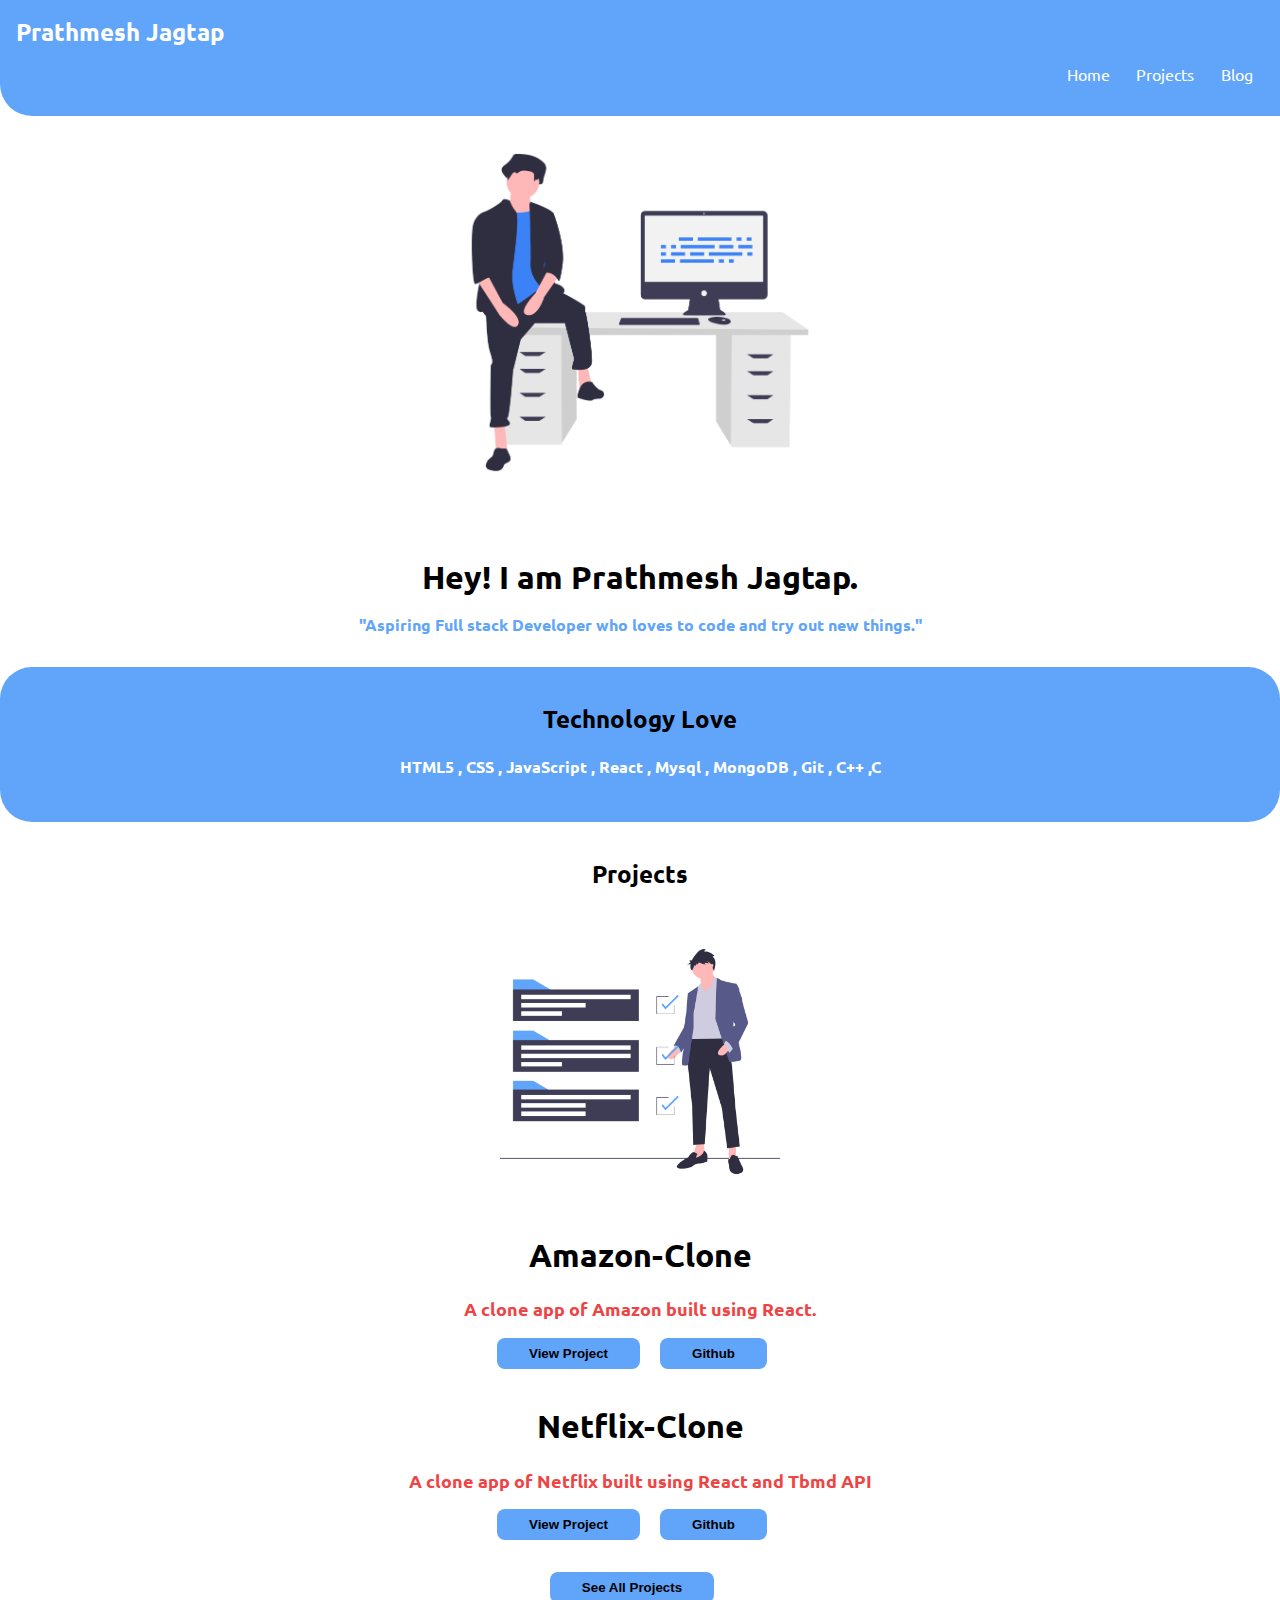
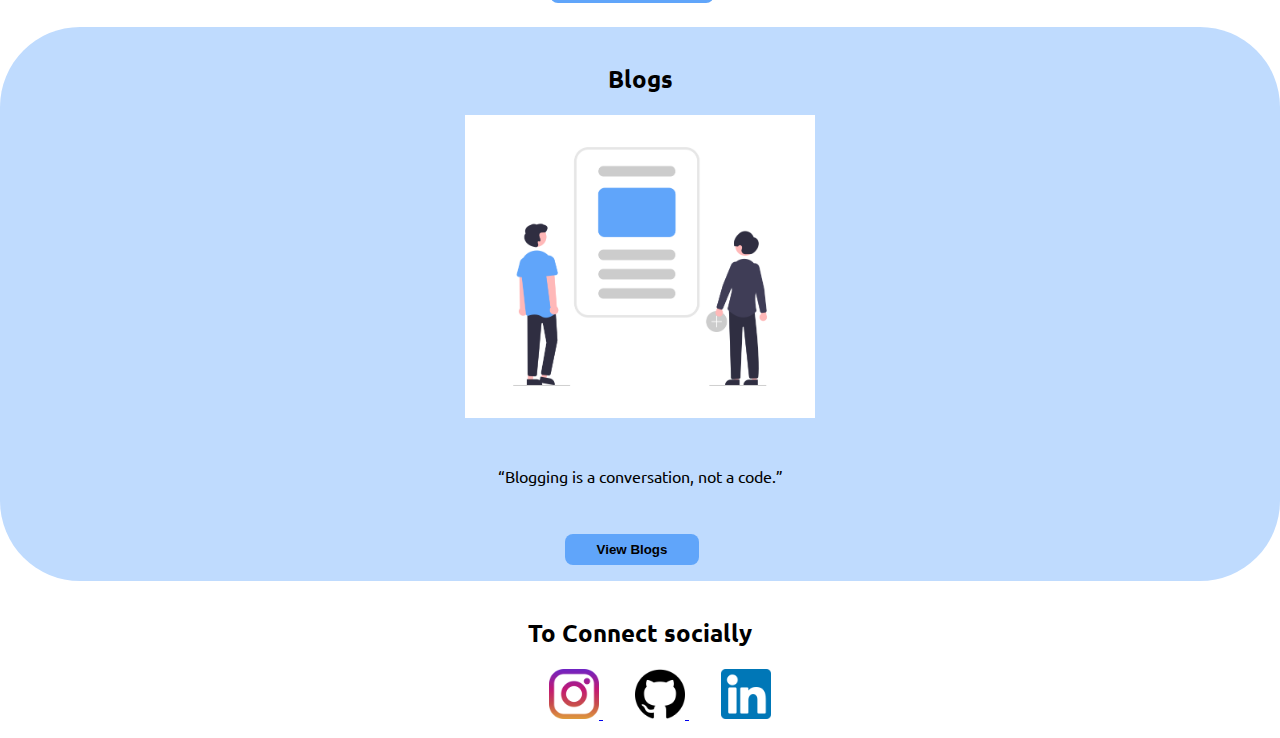
<file: index.html>
<!DOCTYPE html>
<html lang="en">
  <head>
    <meta charset="UTF-8" />
    <meta name="viewport" content="width=device-width, initial-scale=1.0" />
    <link rel="stylesheet" href="style.css" />
    <title>About | Prathmesh Jagtap</title>
  </head>
  <body>
    <nav class="navigation">
      <div class="navigation__name">Prathmesh Jagtap</div>
      <ul class="navigation__list">
        <li><a href="#">Home</a></li>
        <li><a href="/projects.html">Projects</a></li>
        <li><a href="/blogs.html">Blog</a></li>
      </ul>
    </nav>
    <section>
      <div>
        <img
          class="image"
          src="images/undraw_feeling_proud_qne1.png"
          alt="profile image"
        />
      </div>
      <h3 class="heading">
        <strong>Hey! I am Prathmesh Jagtap.</strong>
        <p>"Aspiring Full stack Developer who loves to code and try out new things."</p>
      </h3>
    </section>
    <section class="tech">
      <h2>Technology Love</h2>
      <h4>HTML5 , CSS , JavaScript , React , Mysql , MongoDB , Git , C++ ,C</h4>
    </section>

    <section class="projects">
      <h2>Projects</h2>
      <img src="images/undraw_project_completed_w0oq.png" alt="" />
      <div class="projects__container">
        <div>
          <h1>Amazon-Clone</h1>
          <p><strong>A clone app of Amazon built using React.</strong></p>
          <a href="https://clone-f8632.web.app/" target="_blank"
            ><button type="button">View Project</button></a
          >
          <a href="https://github.com/prathmeshjagtap/Amazon-Clone" target="_blank"
            ><button type="button">Github</button></a
          >
        </div>
        <div>
          <h1>Netflix-Clone</h1>
          <p>
            <strong
              >A clone app of Netflix built using React and Tbmd API</strong
            >
          </p>
          <a href="https://netflix-clone-6f177.web.app/" target="_blank"
            ><button type="button">View Project</button></a
          >
          <a href="https://github.com/prathmeshjagtap/Netflix-Clone" target="_blank"
            ><button type="button">Github</button></a
          >
        </div>
        
        <a  href="/projects.html" 
            ><button class="projects_all" type="button">See All Projects</button></a
          >
        </section>

    <section class="blogs" >
      <h2>Blogs</h2>
      <img src="images/undraw_Blog_post_re_fy5x.png" alt="" />
      <div>
        <p>“Blogging is a conversation, not a code.”</p>
        <a href="/blogs.html"><button type="button" >View Blogs</button></a>
        
      </div> 
    </section>

    <footer class="footer">
      <h2>To Connect socially</h2>
      <ul>
      <li>
        <a href="https://www.instagram.com/prathmesh_jagtap_/" target="_blank">
          <img alt="Instagram" src="images/174855.png" width="50" height="50" />
        </a>
      </li>
      <li>
        <a href="https://github.com/prathmeshjagtap" target="_blank">
          <img alt="Github" src="images/25231.png" width="50" height="50" />
        </a>
      </li>
      <li>
        <a href="https://www.linkedin.com/in/prathmeshjagtap" target="_blank">
          <img alt="Linkedin" src="images/174857.png" width="50" height="50" />
        </a>
      </li>
    </ul>
    </footer>
  </body>
</html>
</file>
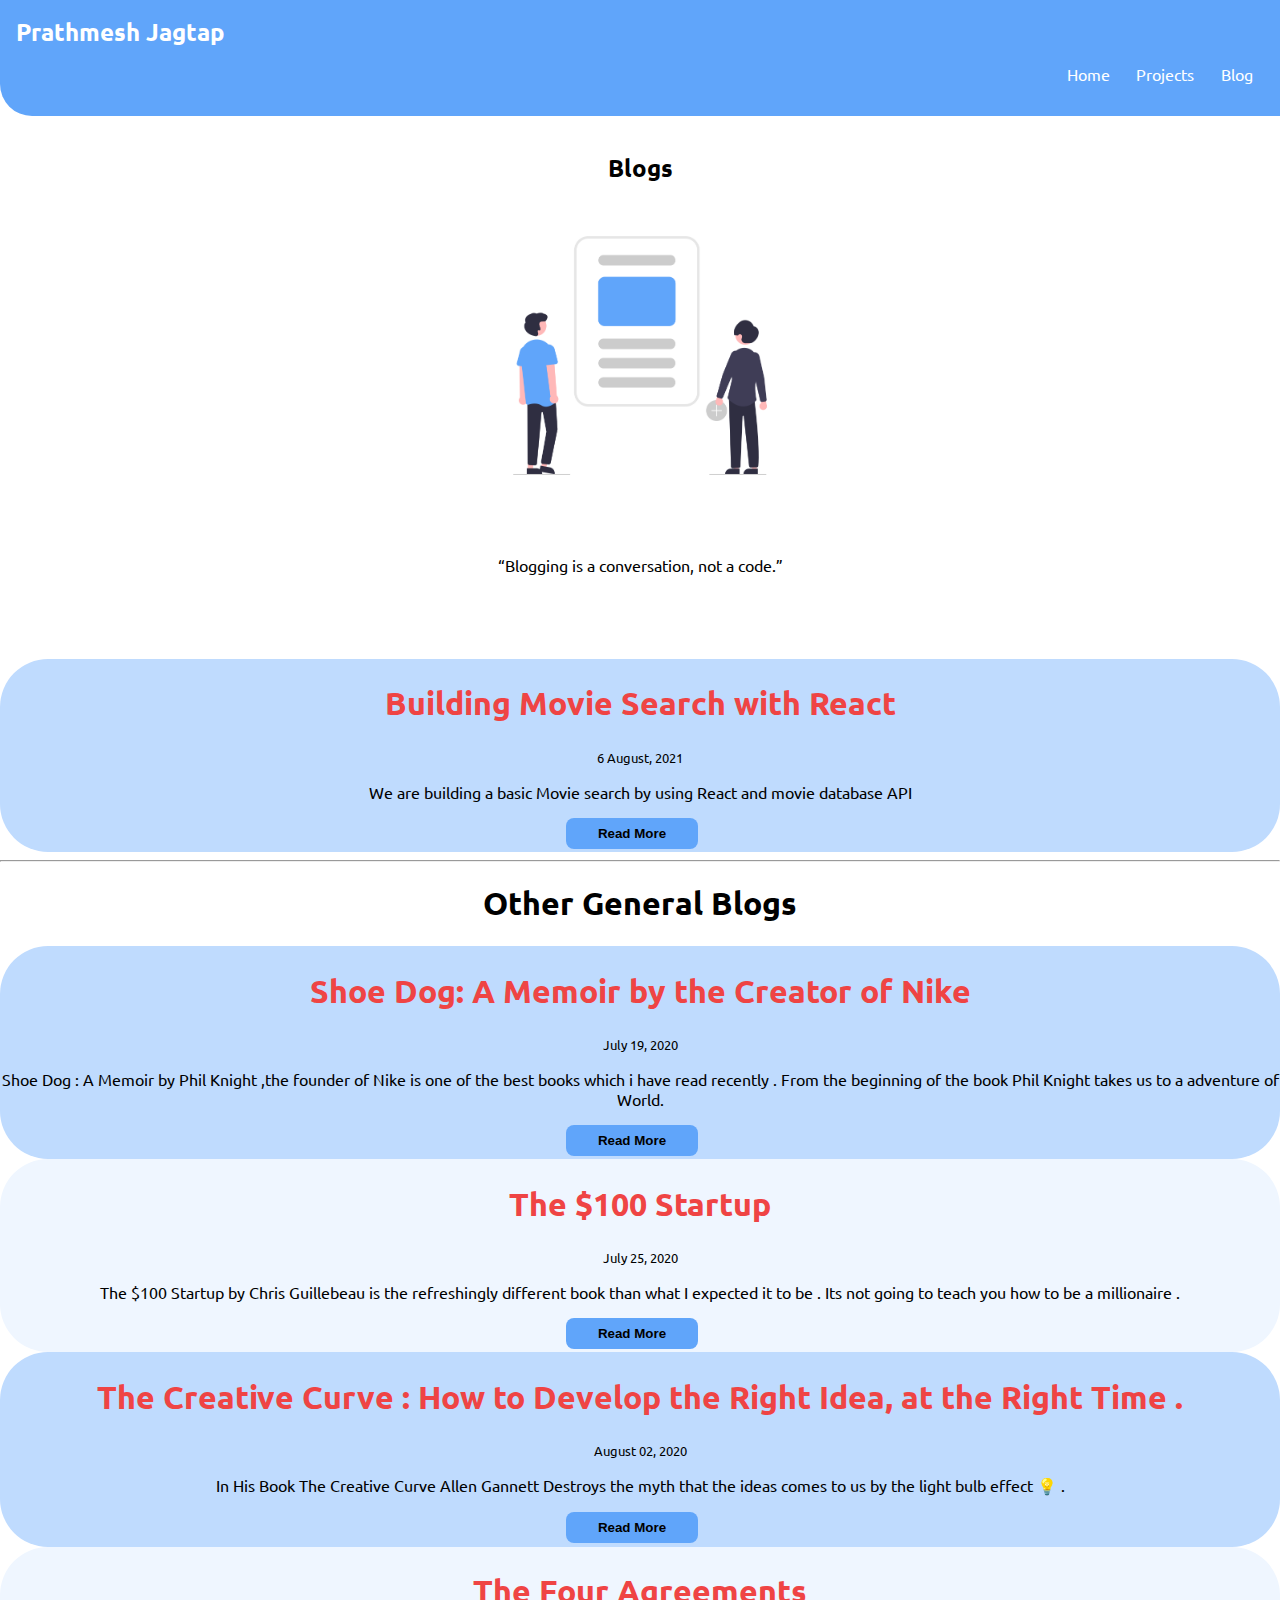
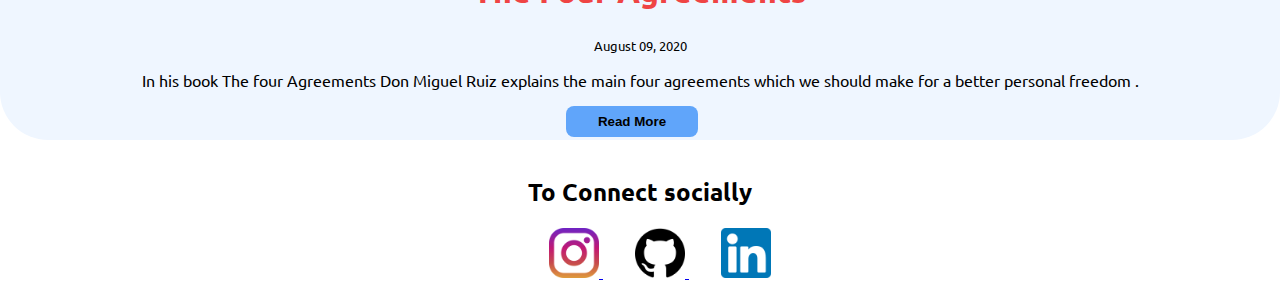
<file: blogs.html>
<!DOCTYPE html>
<html lang="en">
  <head>
    <meta charset="UTF-8" />
    <meta name="viewport" content="width=device-width, initial-scale=1.0" />
    <link rel="stylesheet" href="style.css" />
    <title>Blogs</title>
  </head>
  <body>
    <nav class="navigation">
      <div class="navigation__name">Prathmesh Jagtap</div>
      <ul class="navigation__list">
        <li><a href="./index.html">Home</a></li>
        <li><a href="/projects.html">Projects</a></li>
        <li><a href="./blogs.html">Blog</a></li>
      </ul>
    </nav>
    <section class="blogs" style="background-color: white !important">
      <h2>Blogs</h2>
      <img src="images/undraw_Blog_post_re_fy5x.png" alt="" />
      <div>
        <p>“Blogging is a conversation, not a code.”</p>
      </div>
    </section>
    <section>
      <ul class="blogs__container">
        <!-- <li class="blogs__containerOdd">
          <h1>Dummy blog How was React Formed</h1>
          <small>8 December, 2020</small>
          <p>This is the Dummy blogs about how was react formed</p>
          <a href="/demoBlog.html"><button type="button">Read More</button></a>
        </li> -->
        <li class="blogs__containerOdd">
          <h1>Building Movie Search with React</h1>
          <small>6 August, 2021</small>
          <p>
            We are building a basic Movie search by using React and movie
            database API
          </p>
          <a
            href="https://prathmesh.hashnode.dev/build-a-movie-search-app-in-react"
            ><button type="button">Read More</button></a
          >
        </li>
        <hr />
        <h1>Other General Blogs</h1>
        <li class="blogs__containerOdd">
          <h1>Shoe Dog: A Memoir by the Creator of Nike</h1>
          <small>July 19, 2020</small>
          <p>
            Shoe Dog : A Memoir by Phil Knight ,the founder of Nike is one of
            the best books which i have read recently . From the beginning of
            the book Phil Knight takes us to a adventure of World.
          </p>
          <a
            href="https://weekendwithbooks.blogspot.com/2020/07/shoe-dog-memoir-by-creator-of-nike.html"
            ><button type="button">Read More</button></a
          >
        </li>
        <li class="blogs__containerEven">
          <h1>The $100 Startup</h1>
          <small>July 25, 2020</small>
          <p>
            The $100 Startup by Chris Guillebeau is the refreshingly different
            book than what I expected it to be . Its not going to teach you how
            to be a millionaire .
          </p>
          <a
            href="https://weekendwithbooks.blogspot.com/2020/07/the-100-startup.html"
            ><button type="button">Read More</button></a
          >
        </li>

        <li class="blogs__containerOdd">
          <h1>
            The Creative Curve : How to Develop the Right Idea, at the Right
            Time .
          </h1>
          <small>August 02, 2020</small>
          <p>
            In His Book The Creative Curve Allen Gannett Destroys the myth that
            the ideas comes to us by the light bulb effect 💡 .
          </p>
          <a
            href="https://weekendwithbooks.blogspot.com/2020/08/the-creative-curve-how-to-develop-right.html"
            ><button type="button">Read More</button></a
          >
        </li>
        <li class="blogs__containerEven">
          <h1>The Four Agreements</h1>
          <small>August 09, 2020</small>
          <p>
            In his book The four Agreements Don Miguel Ruiz explains the main
            four agreements which we should make for a better personal freedom .
          </p>
          <a
            href="https://weekendwithbooks.blogspot.com/2020/08/the-four-agreements_9.html"
            ><button type="button">Read More</button></a
          >
        </li>
      </ul>
    </section>

    <footer class="footer">
      <h2>To Connect socially</h2>
      <ul>
        <li>
          <a href="https://www.instagram.com/prathmesh_jagtap_/">
            <img
              alt="Instagram"
              src="images/174855.png"
              width="50"
              height="50"
            />
          </a>
        </li>
        <li>
          <a href="https://github.com/prathmeshjagtap">
            <img alt="Github" src="images/25231.png" width="50" height="50" />
          </a>
        </li>
        <li>
          <a href="https://www.linkedin.com/in/prathmeshjagtap">
            <img
              alt="Linkedin"
              src="images/174857.png"
              width="50"
              height="50"
            />
          </a>
        </li>
      </ul>
    </footer>
  </body>
</html>
</file>
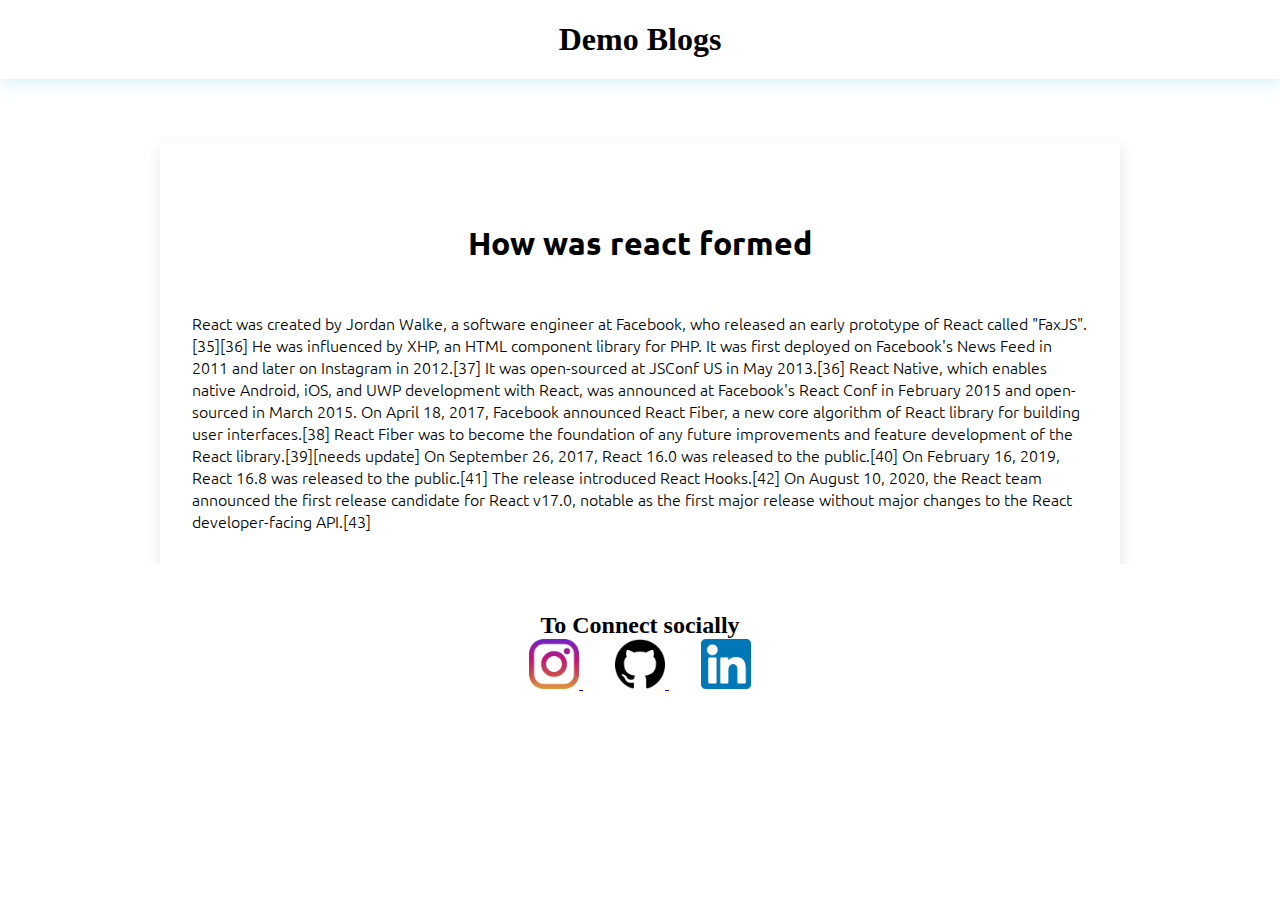
<file: demoBlog.html>
<!DOCTYPE html>
<html lang="en">
  <head>
    <meta charset="UTF-8" />
    <meta name="viewport" content="width=device-width, initial-scale=1.0" />
    <title>Dummy Blog</title>
    <link rel="stylesheet" href="/demoBlog.css" />
  </head>
  <header>
    <h1>Demo Blogs</h1>
  </header>
  <body>
    <div class="container">
      <h1 class="title">How was react formed</h1>
      <h4 class="article">
        React was created by Jordan Walke, a software engineer at Facebook, who
        released an early prototype of React called "FaxJS".[35][36] He was
        influenced by XHP, an HTML component library for PHP. It was first
        deployed on Facebook's News Feed in 2011 and later on Instagram in
        2012.[37] It was open-sourced at JSConf US in May 2013.[36] React
        Native, which enables native Android, iOS, and UWP development with
        React, was announced at Facebook's React Conf in February 2015 and
        open-sourced in March 2015. On April 18, 2017, Facebook announced React
        Fiber, a new core algorithm of React library for building user
        interfaces.[38] React Fiber was to become the foundation of any future
        improvements and feature development of the React library.[39][needs
        update] On September 26, 2017, React 16.0 was released to the
        public.[40] On February 16, 2019, React 16.8 was released to the
        public.[41] The release introduced React Hooks.[42] On August 10, 2020,
        the React team announced the first release candidate for React v17.0,
        notable as the first major release without major changes to the React
        developer-facing API.[43]
      </h4>
    </div>
    <footer class="footer">
      <h2>To Connect socially</h2>
      <ul>
        <li>
          <a href="https://www.instagram.com/prathmesh_jagtap_/">
            <img
              alt="Instagram"
              src="images/174855.png"
              width="50"
              height="50"
            />
          </a>
        </li>
        <li>
          <a href="https://github.com/prathmeshjagtap">
            <img alt="Github" src="images/25231.png" width="50" height="50" />
          </a>
        </li>
        <li>
          <a href="https://www.linkedin.com/in/prathmeshjagtap">
            <img
              alt="Linkedin"
              src="images/174857.png"
              width="50"
              height="50"
            />
          </a>
        </li>
      </ul>
    </footer>
  </body>
</html>
</file>
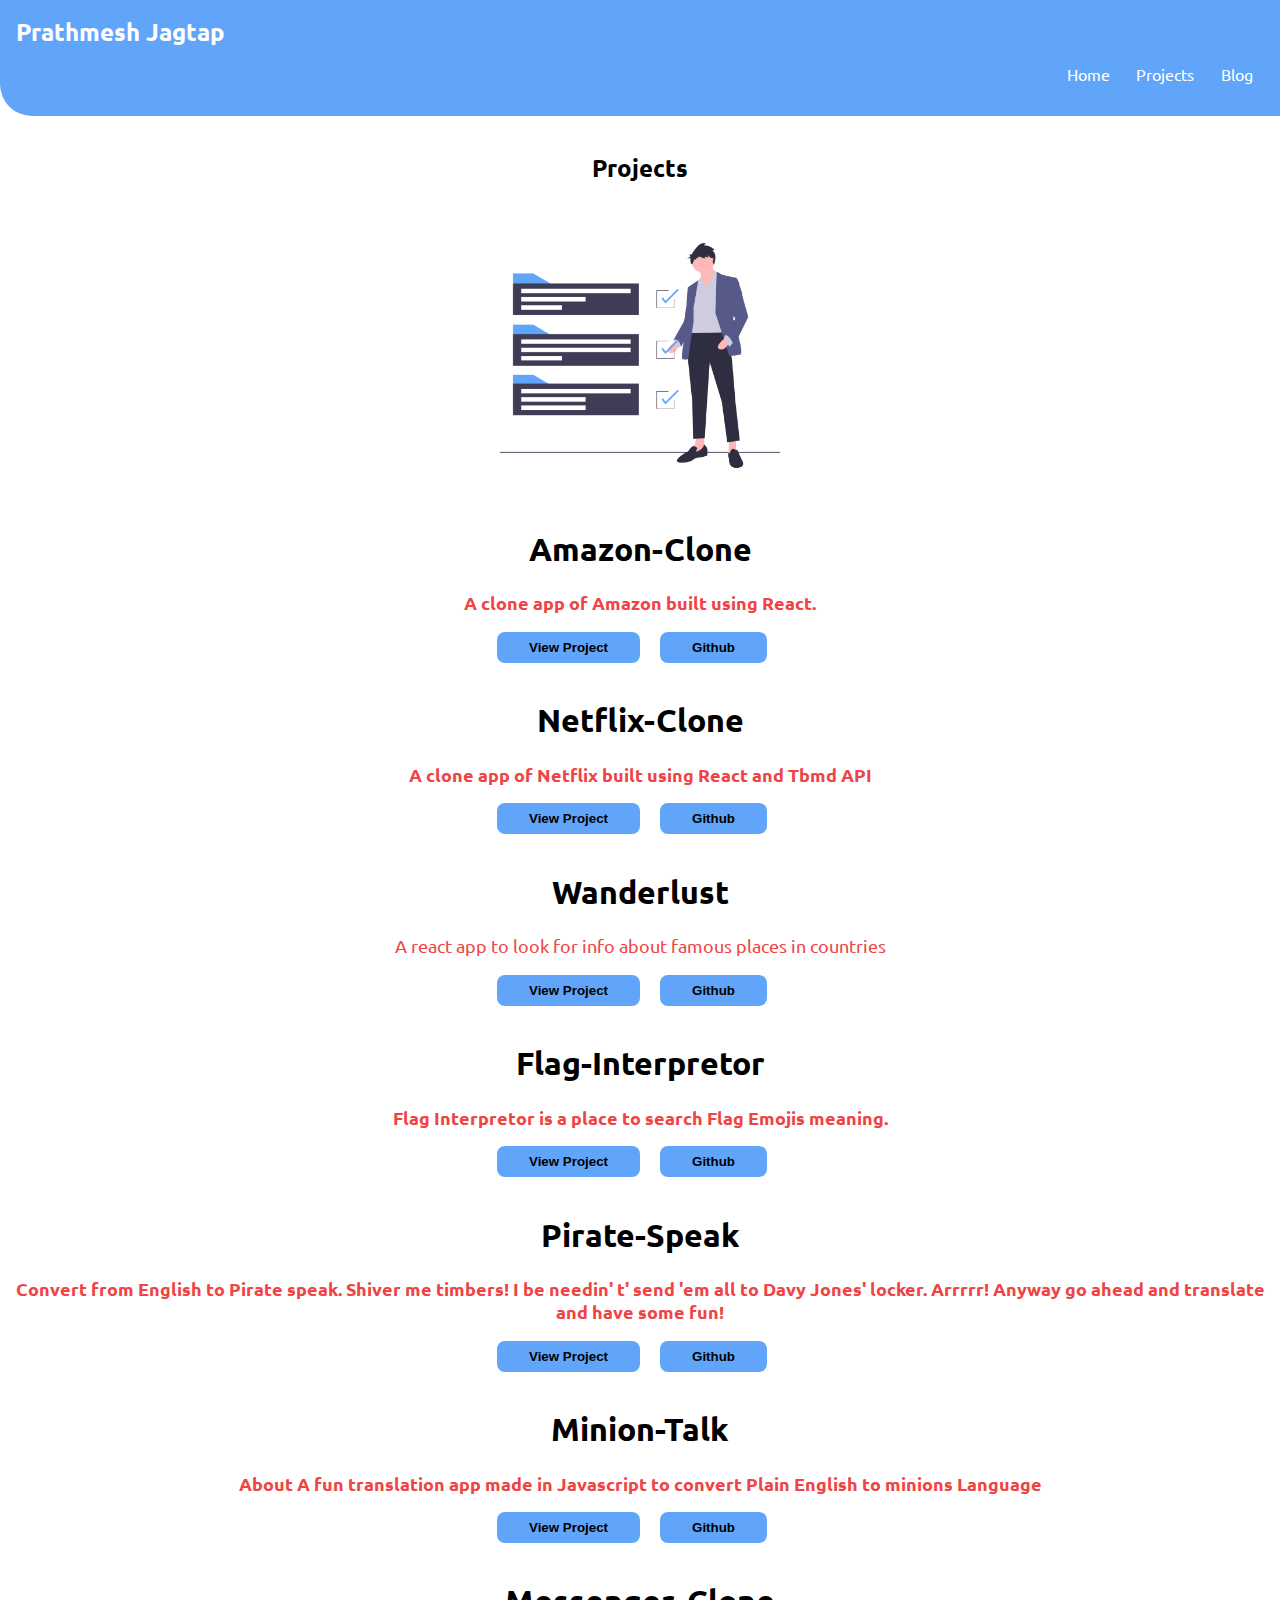
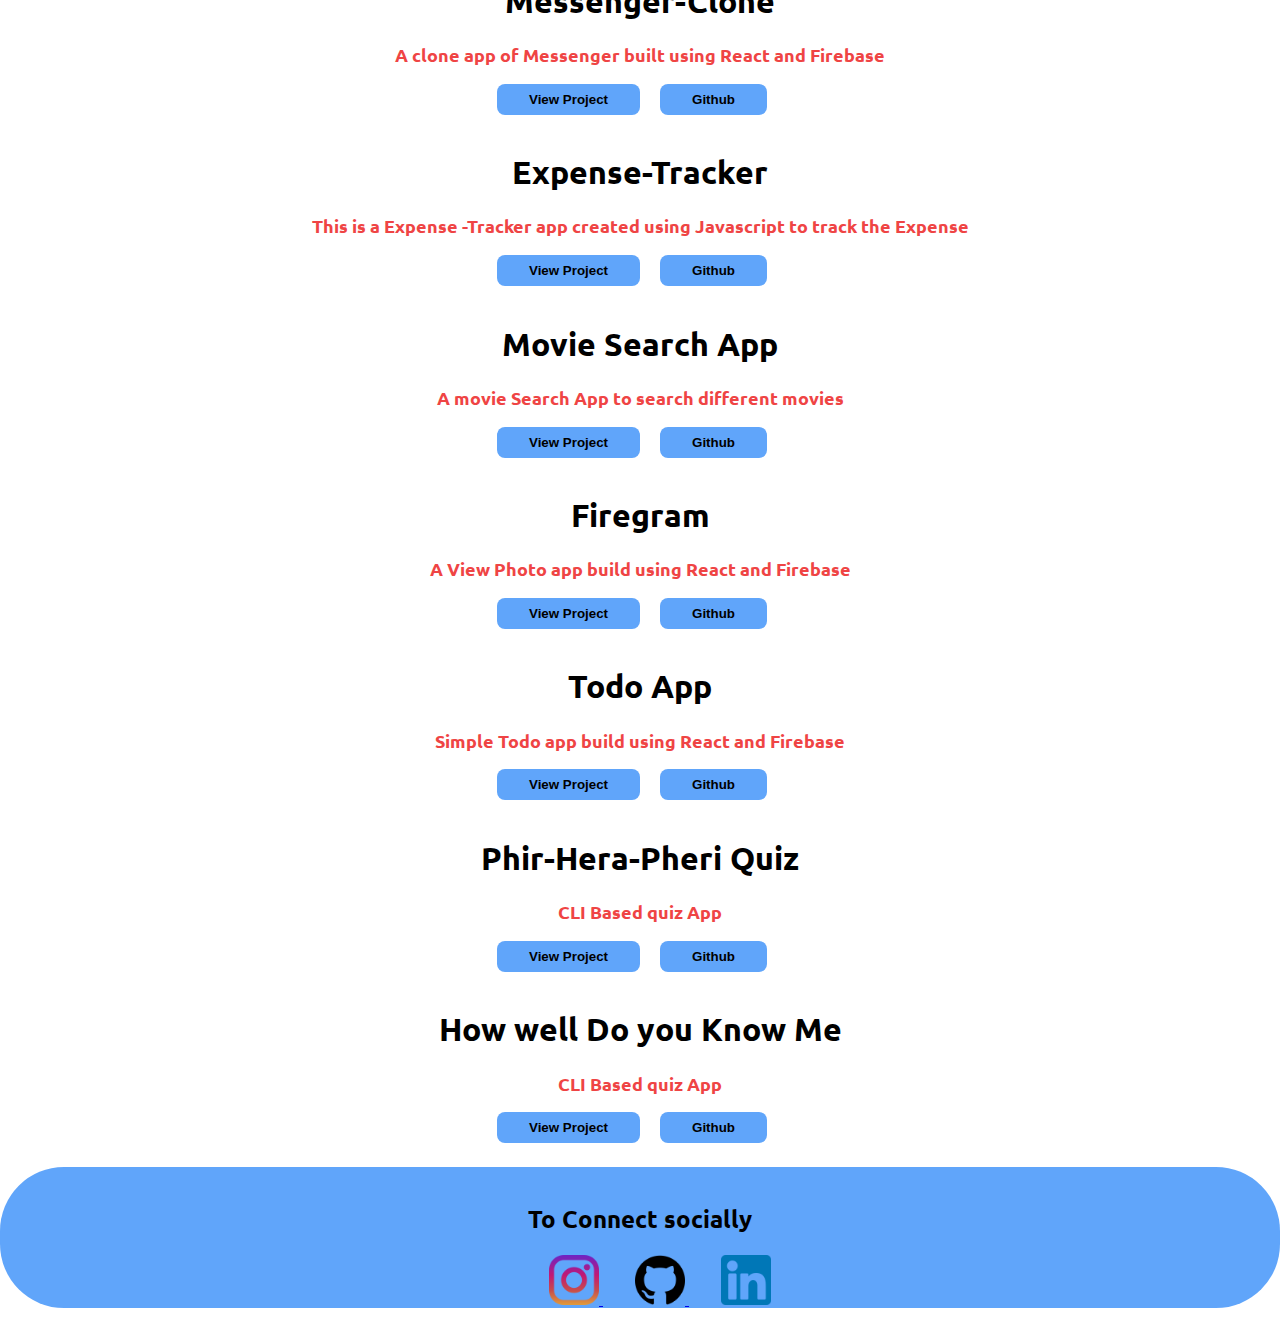
<file: projects.html>
<!DOCTYPE html>
<html lang="en">
  <head>
    <meta charset="UTF-8" />
    <meta name="viewport" content="width=device-width, initial-scale=1.0" />
    <link rel="stylesheet" href="style.css" />
    <title>Projects</title>
  </head>
  <body>
    <nav class="navigation">
      <div class="navigation__name">Prathmesh Jagtap</div>
      <ul class="navigation__list">
        <li><a href="./index.html">Home</a></li>
        <li><a href="/projects.html">Projects</a></li>
        <li><a href="./blogs.html">Blog</a></li>
      </ul>
    </nav>

    <section class="projects">
      <h2>Projects</h2>
      <img src="images/undraw_project_completed_w0oq.png" alt="" />
      <div class="projects__container">
        <div>
          <h1>Amazon-Clone</h1>
          <p><strong>A clone app of Amazon built using React.</strong></p>
          <a href="https://clone-f8632.web.app/"
            ><button type="button">View Project</button></a
          >
          <a href="https://github.com/prathmeshjagtap/Amazon-Clone"
            ><button type="button">Github</button></a
          >
        </div>
        <div>
          <h1>Netflix-Clone</h1>
          <p>
            <strong
              >A clone app of Netflix built using React and Tbmd API</strong
            >
          </p>
          <a href="https://netflix-clone-6f177.web.app/"
            ><button type="button">View Project</button></a
          >
          <a href="https://github.com/prathmeshjagtap/Netflix-Clone"
            ><button type="button">Github</button></a
          >
        </div>
        <div>
          <h1>Wanderlust</h1>
          <p>
            <strong></strong>
              A react app to look for info about famous places in
              countries</strong
            >
          </p>
          <a href="https://wanderlust2021.netlify.app/"
            ><button type="button">View Project</button></a
          >
          <a href="https://github.com/prathmeshjagtap/wanderlust"
            ><button type="button">Github</button></a
          >
        </div>
        <div>
          <h1>Flag-Interpretor</h1>
          <p>
            <strong>
              Flag Interpretor is a place to search Flag Emojis meaning.</strong
            >
          </p>
          <a href="https://flag-pedia.netlify.app/"
            ><button type="button">View Project</button></a
          >
          <a href="https://github.com/prathmeshjagtap/Falg-Interpretor"
            ><button type="button">Github</button></a
          >
        </div>
        <div>
          <h1>Pirate-Speak</h1>
          <p>
            <strong>
              
              Convert from English to Pirate speak. Shiver me timbers! I be needin' t' send 'em all to Davy Jones' locker. Arrrrr! Anyway go ahead and translate and have some fun!</strong
            >
          </p>
          <a href="https://piratetranslate.netlify.app/"
            ><button type="button">View Project</button></a
          >
          <a href="https://github.com/prathmeshjagtap/Pirate-Speak"
            ><button type="button">Github</button></a
          >
        </div>
        <div>
          <h1>Minion-Talk</h1>
          <p>
            <strong>
              
              About
A fun translation app made in Javascript to convert Plain English to minions Language</strong
            >
          </p>
          <a href="https://minions-translate.netlify.app/"
            ><button type="button">View Project</button></a
          >
          <a href="https://github.com/prathmeshjagtap/banana-speak"
            ><button type="button">Github</button></a
          >
        </div>

        <div>
          <h1>Messenger-Clone</h1>
          <p>
            <strong
              >A clone app of Messenger built using React and Firebase</strong
            >
          </p>
          <a href="https://my-messenger-clone-app.web.app/"
            ><button type="button">View Project</button></a
          >
          <a href="https://github.com/prathmeshjagtap/Messenger-Clone"
            ><button type="button">Github</button></a
          >
        </div>
        <div>
          <h1>Expense-Tracker</h1>
          <p>
            <strong
              >This is a Expense -Tracker app created using Javascript to track
              the Expense</strong
            >
          </p>
          <a href="https://moneytrackerapp.netlify.app/"
            ><button type="button">View Project</button></a
          >
          <a href="https://github.com/prathmeshjagtap/Expense-Tracker"
            ><button type="button">Github</button></a
          >
        </div>
        <div>
          <h1>Movie Search App</h1>
          <p><strong>A movie Search App to search different movies</strong></p>
          <a href="https://prathmeshmoviesearch.netlify.app//"
            ><button type="button">View Project</button></a
          >
          <a href="https://github.com/prathmeshjagtap/Movie-Search"
            ><button type="button">Github</button></a
          >
        </div>
        <div>
          <h1>Firegram</h1>
          <p><strong>A View Photo app build using React and Firebase</strong></p>
          <a href="https://firegram-77a6d.web.app/"
            ><button type="button">View Project</button></a
          >
          <a href="https://github.com/prathmeshjagtap/firegram"
            ><button type="button">Github</button></a
          >
        </div>
        <div>
          <h1>Todo App</h1>
          <p><strong>Simple Todo  app build using React and Firebase</strong></p>
          <a href="https://todo-b2ee5.web.app/"
            ><button type="button">View Project</button></a
          >
          <a href="https://github.com/prathmeshjagtap/Todo"
            ><button type="button">Github</button></a
          >
        </div>
        <div>
          <h1>Phir-Hera-Pheri Quiz</h1>
          <p><strong>CLI Based quiz App</strong></p>
          <a
            href="https://repl.it/@prathmeshjagtap/phirHeraPheriQuiz?embed=1&output=1"
            ><button type="button">View Project</button></a
          >
          <a href="https://github.com/prathmeshjagtap/Phir-Hera-Pheri-Quiz">
            <button type="button">Github</button>
          </a>
        </div>
        <div>
          <h1>How well Do you Know Me </h1>
          <p><strong>CLI Based quiz App </strong></p>
          <a
            href="https://repl.it/@prathmeshjagtap/endGame?embed=1&output=1#index.js"
            ><button type="button">View Project</button></a
          >
          <a href="https://github.com/prathmeshjagtap/Do-you-Know-me">
            <button type="button">Github</button>
          </a>
        </div>
      </div>
    </section>

    <footer class="footer__projects">
      <h2>To Connect socially</h2>
      <ul>
        <li>
          <a href="https://www.instagram.com/prathmesh_jagtap_/">
            <img
              alt="Instagram"
              src="images/174855.png"
              width="50"
              height="50"
            />
          </a>
        </li>
        <li>
          <a href="https://github.com/prathmeshjagtap">
            <img alt="Github" src="images/25231.png" width="50" height="50" />
          </a>
        </li>
        <li>
          <a href="https://www.linkedin.com/in/prathmeshjagtap">
            <img
              alt="Linkedin"
              src="images/174857.png"
              width="50"
              height="50"
            />
          </a>
        </li>
      </ul>
    </footer>
  </body>
</html>
</file>
<file: style.css>
@import url("https://fonts.googleapis.com/css2?family=Montserrat&family=Roboto+Mono:wght@300&family=Ubuntu&display=swap");

:root {
  --primary-color: #60a5fa;
  --off-white: white;
  --hover: #e6e6e6;
}
body {
  font-family: "Ubuntu", sans-serif;
  background-color: var(--off-white);
  margin: 0;
  padding: 0;
}
.navigation {
  background-color: var(--primary-color);
  padding-top: 2rem;
  color: var(--off-white);
  padding: 1rem;
  border-bottom-left-radius: 2rem;
}
.navigation ul {
  list-style: none;
  text-align: right;
}
.navigation li {
  padding: 0rem 0.7rem;
  display: inline;
}
.navigation__name {
  font-weight: bold;
  font-size: 1.5rem;
}
.navigation a {
  color: var(--off-white);
  text-decoration: none;
}
.navigation li a:hover {
  color: #1e3a8a;
  font-weight: bold;
  transition: 0.5s;
}
.image {
  width: 100%;
  max-width: 450px;
  display: block;
  margin: auto;
}
.heading {
  text-align: center;
  padding-top: 1rem;
  font-size: 2rem;
}
.heading p {
  font-size: 1rem;
  color: var(--primary-color);
}

.tech {
  padding-top: 1rem;
  background-color: var(--primary-color);
  text-align: center;
  padding-bottom: 1.5rem;
  border-radius: 2rem;
}
.tech h4 {
  color: var(--off-white);
  font-weight: 800;
  /* padding: 0 0.5rem; */
  background-color: var(--primary-color);
}
.projects {
  padding-top: 1rem;
  text-align: center;
  padding-bottom: 1.5rem;
}
.projects img {
  padding-top: 1rem;
  max-width: 350px;
  display: block;
  margin: auto;
}
.projects h1 {
  padding-top: 1rem;
  font-weight: 800;
}
.projects__container button,
.blogs button,
.blogs__container button {
  cursor: pointer;
  color: black;
  outline: none;
  border: none;
  font-weight: 700;
  border-radius: 0.5rem;
  padding-left: 2rem;
  padding-right: 2rem;
  margin-right: 1rem;
  padding-top: 0.5rem;
  padding-bottom: 0.5rem;
  background-color: var(--primary-color);
}
.projects__container button:hover,
.blogs button:hover,
.blogs__container button:hover {
  background-color: var(--hover);
  transition: all 0.2s;
}
.projects_all {
  margin-top: 2rem;
}

.projects__container h2 {
  font-size: 1.7rem;
}

.projects__container p {
  font-size: 1.1rem;
  color: #ef4444;
}
.blogs {
  padding-top: 1rem;
  text-align: center;
  background-color: #bfdbfe;
  padding-bottom: 1rem;
  border-radius: 5rem;
}

.blogs img {
  max-width: 350px;
  display: block;
  margin: auto;
}
.blogs p {
  color: black;
  padding: 2rem;
  display: block;
}

.footer {
  padding-top: 1rem;
  background-color: var(--off-white);
  text-align: center;
}

.footer li,
.footer__projects li {
  display: inline;
  padding-right: 1rem;
  padding-left: 1rem;
  padding-bottom: 1rem;
}
.footer__projects {
  padding-top: 1rem;
  background-color: var(--primary-color);
  text-align: center;
  margin-bottom: 1rem;
  border-radius: 4rem;
}

.blogs__container {
  list-style: none;
  display: inline;
  text-align: center;
}
.blogs__container li {
  padding-top: 0.2rem;
  padding-bottom: 0.2rem;
  border-radius: 3rem;
}
.blogs__container li h1 {
  color: #ef4444;
}

.blogs__containerOdd {
  background-color: #bfdbfe;
}
.blogs__containerEven {
  background-color: #eff6ff;
}
</file>
<file: demoBlog.css>
@import url("https://fonts.googleapis.com/css2?family=Montserrat&family=Roboto+Mono:wght@300&family=Ubuntu&display=swap");
:root {
  --font-family: "Ubuntu", sans-serif;
  --off-white: white;

  --primary-color: #60a5fa;
  --shadow: rgba(50, 50, 50, 0.123);
  --box: 1px 5px 14px 0px;
}
* {
  margin: 0;
  padding: 0;
  box-sizing: border-box;
}
header {
  justify-content: center;
  padding: 1.3rem;
  display: flex;
  align-items: center;
  box-shadow: 1px 5px 14px 0px rgba(12, 168, 240, 0.158);
}

.container {
  width: 75%;
  margin: auto;
  margin-top: 4rem;
  box-shadow: var(--box) var(--shadow);
  padding: 2rem;
}
.title {
  text-align: center;
  font-family: var(--font-family);
  font-weight: 700;
  padding-top: 3rem;
}
.article {
  font-family: var(--font-family);
  font-weight: 300;
  padding-top: 3rem;
}

.footer {
  padding-top: 3rem;
  background-color: var(--off-white);
  text-align: center;
}

.footer li,
.footer__projects li {
  display: inline;
  padding-right: 1rem;
  padding-left: 1rem;
  padding-bottom: 1rem;
}
</file>
